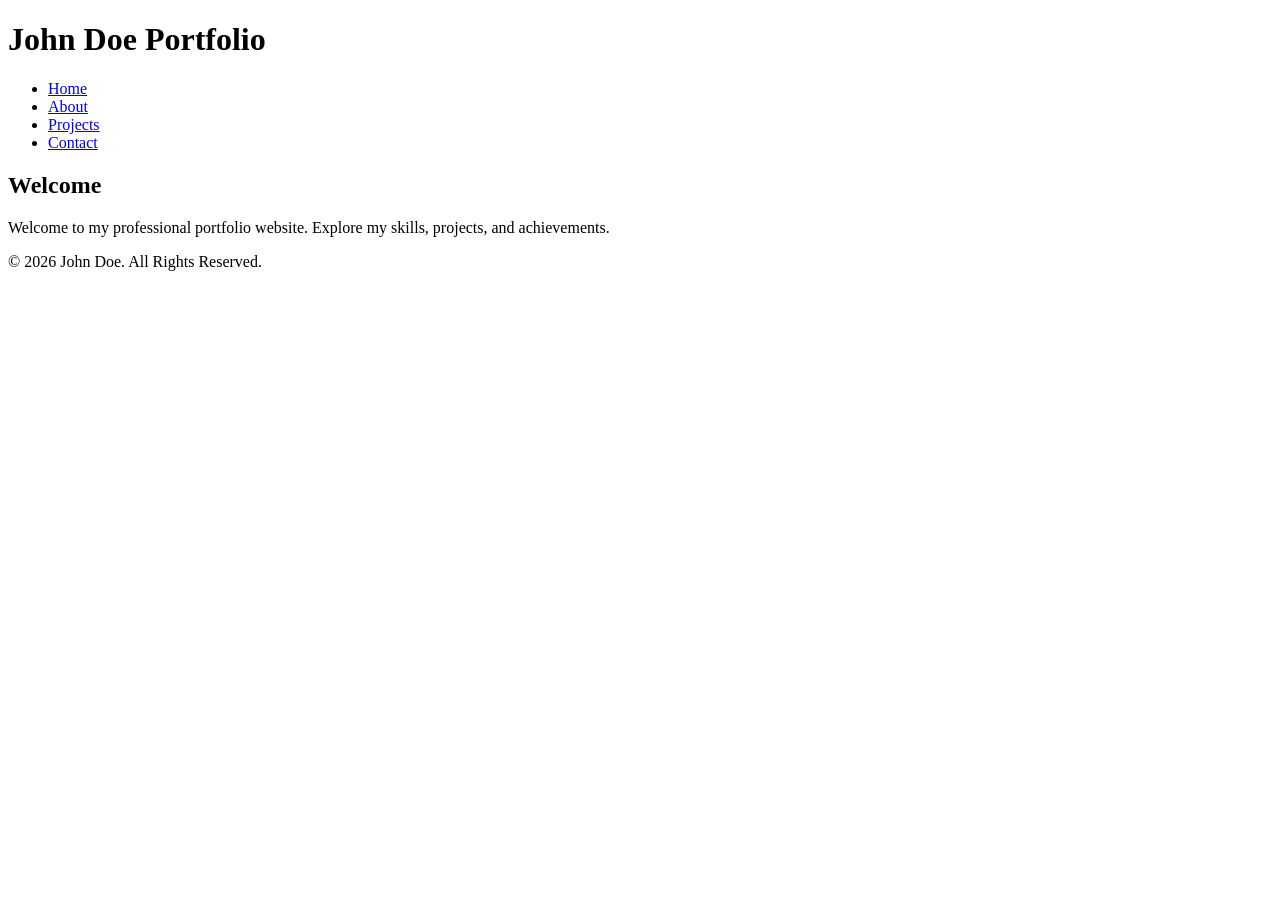
<file: index.html>
<!DOCTYPE html>
<html lang="en">
<head>
<meta charset="UTF-8">
<meta name="viewport" content="width=device-width, initial-scale=1.0">

<title>John Doe | Web Developer Portfolio</title>

<meta name="description"
content="Personal portfolio website showcasing skills, projects, and contact information.">

<meta name="keywords"
content="portfolio, web developer, HTML5, CSS3, accessibility, SEO">

<meta name="author" content="John Doe">

</head>

<body>

<header role="banner">
    <h1>John Doe Portfolio</h1>

    <nav aria-label="Primary Navigation">
        <ul>
            <li><a href="index.html" aria-current="page">Home</a></li>
            <li><a href="about.html">About</a></li>
            <li><a href="projects.html">Projects</a></li>
            <li><a href="contact.html">Contact</a></li>
        </ul>
    </nav>
</header>

<main id="main-content">

    <section aria-labelledby="welcome-heading">
        <h2 id="welcome-heading">Welcome</h2>

        <p>
            Welcome to my professional portfolio website.
            Explore my skills, projects, and achievements.
        </p>
    </section>

</main>

<footer>
    <p>&copy; 2026 John Doe. All Rights Reserved.</p>
</footer>

</body>
</html>
</file>
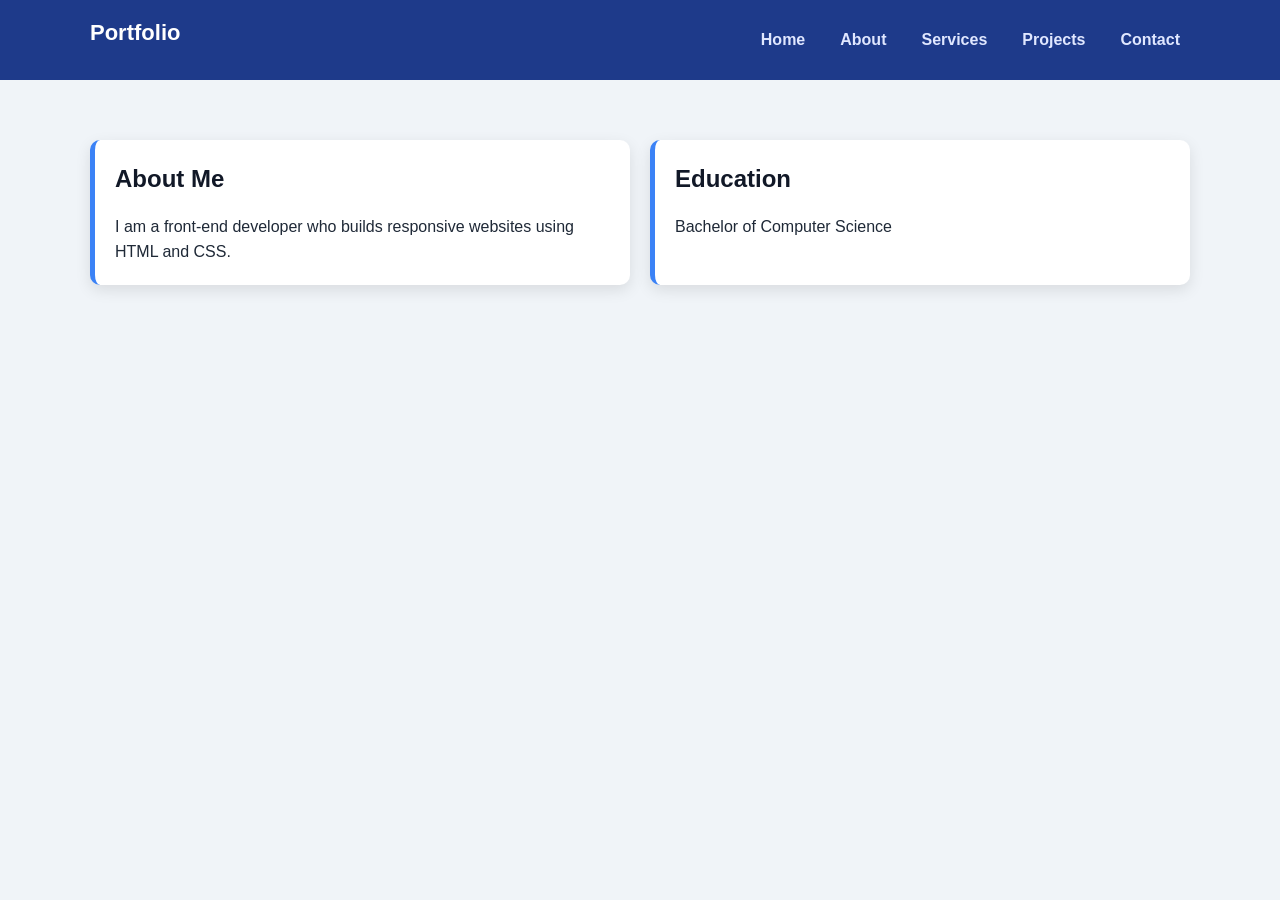
<file: about.html>
<!DOCTYPE html>
<html>
<head>
<title>About</title>
<link rel="stylesheet" href="style.css">
</head>
<body>

<header>
<div class="container navbar">
<h2 class="logo">Portfolio</h2>

<ul class="nav-links">
<li><a href="index.html">Home</a></li>
<li><a href="about.html">About</a></li>
<li><a href="services.html">Services</a></li>
<li><a href="projects.html">Projects</a></li>
<li><a href="contact.html">Contact</a></li>
</ul>
</div>
</header>

<section>
<div class="container grid grid-2">

<div class="card">
<h2>About Me</h2>
<p>I am a front-end developer who builds responsive websites using HTML and CSS.</p>
</div>

<div class="card">
<h2>Education</h2>
<p>Bachelor of Computer Science</p>
</div>

</div>
</section>

</body>
</html>
</file>
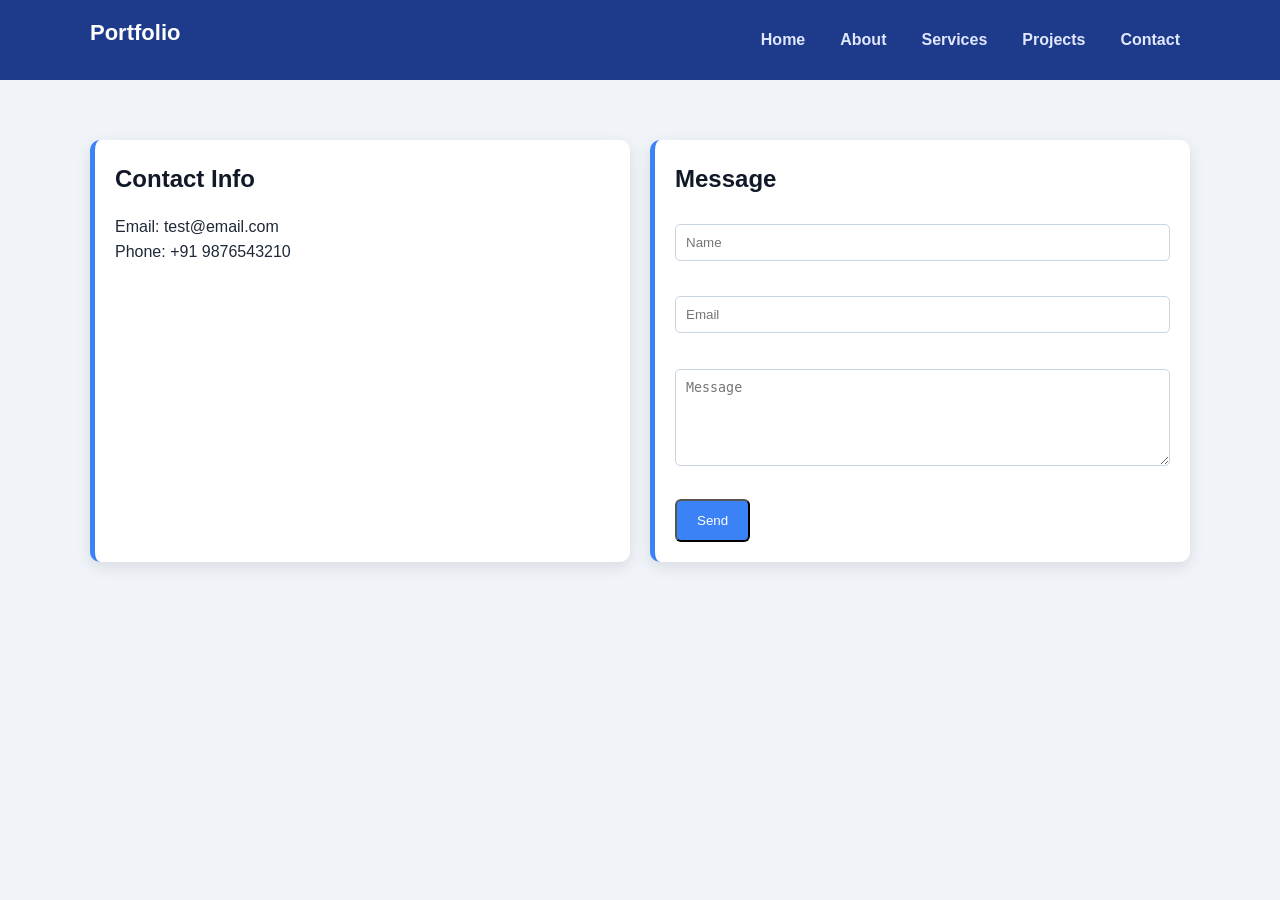
<file: contact.html>
<!DOCTYPE html>
<html>
<head>
<title>Contact</title>
<link rel="stylesheet" href="style.css">
</head>
<body>

<header>
<div class="container navbar">
<h2 class="logo">Portfolio</h2>

<ul class="nav-links">
<li><a href="index.html">Home</a></li>
<li><a href="about.html">About</a></li>
<li><a href="services.html">Services</a></li>
<li><a href="projects.html">Projects</a></li>
<li><a href="contact.html">Contact</a></li>
</ul>
</div>
</header>

<section>
<div class="container grid grid-2">

<div class="card">
<h2>Contact Info</h2>
<p>Email: test@email.com</p>
<p>Phone: +91 9876543210</p>
</div>

<div class="card">
<h2>Message</h2>
<form>
<input type="text" placeholder="Name"><br><br>
<input type="email" placeholder="Email"><br><br>
<textarea rows="5" placeholder="Message"></textarea><br><br>
<button class="btn">Send</button>
</form>
</div>

</div>
</section>

</body>
</html>
</file>
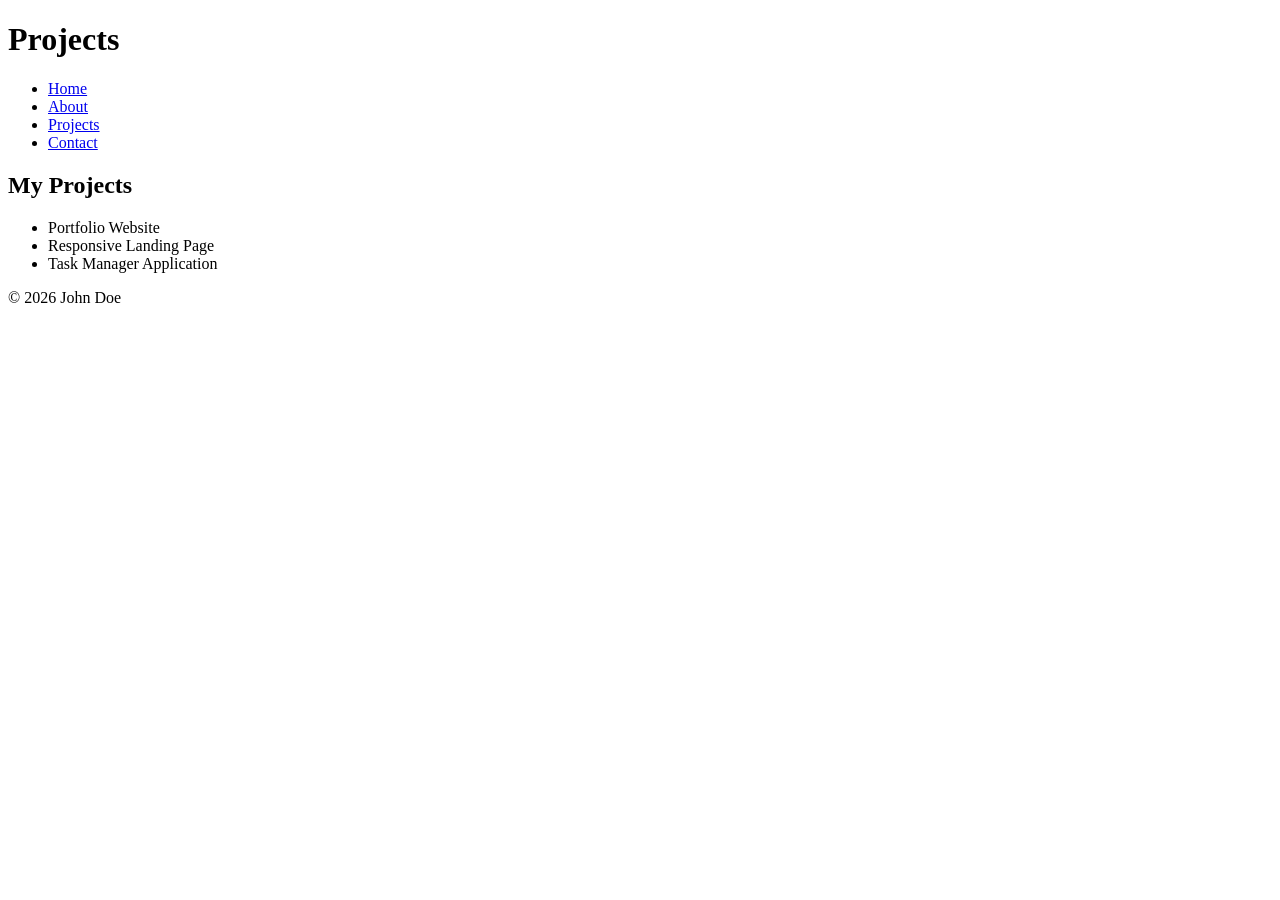
<file: project.html>
<!DOCTYPE html>
<html lang="en">
<head>

<meta charset="UTF-8">
<meta name="viewport" content="width=device-width, initial-scale=1.0">

<title>Projects | John Doe Portfolio</title>

<meta name="description"
content="Portfolio projects and web development work.">

</head>

<body>

<header>
    <h1>Projects</h1>

    <nav aria-label="Primary Navigation">
        <ul>
            <li><a href="index.html">Home</a></li>
            <li><a href="about.html">About</a></li>
            <li><a href="projects.html" aria-current="page">Projects</a></li>
            <li><a href="contact.html">Contact</a></li>
        </ul>
    </nav>
</header>

<main>

<section aria-labelledby="project-heading">

<h2 id="project-heading">My Projects</h2>

<ul>
<li>Portfolio Website</li>
<li>Responsive Landing Page</li>
<li>Task Manager Application</li>
</ul>

</section>

</main>

<footer>
    <p>&copy; 2026 John Doe</p>
</footer>

</body>
</html>
</file>
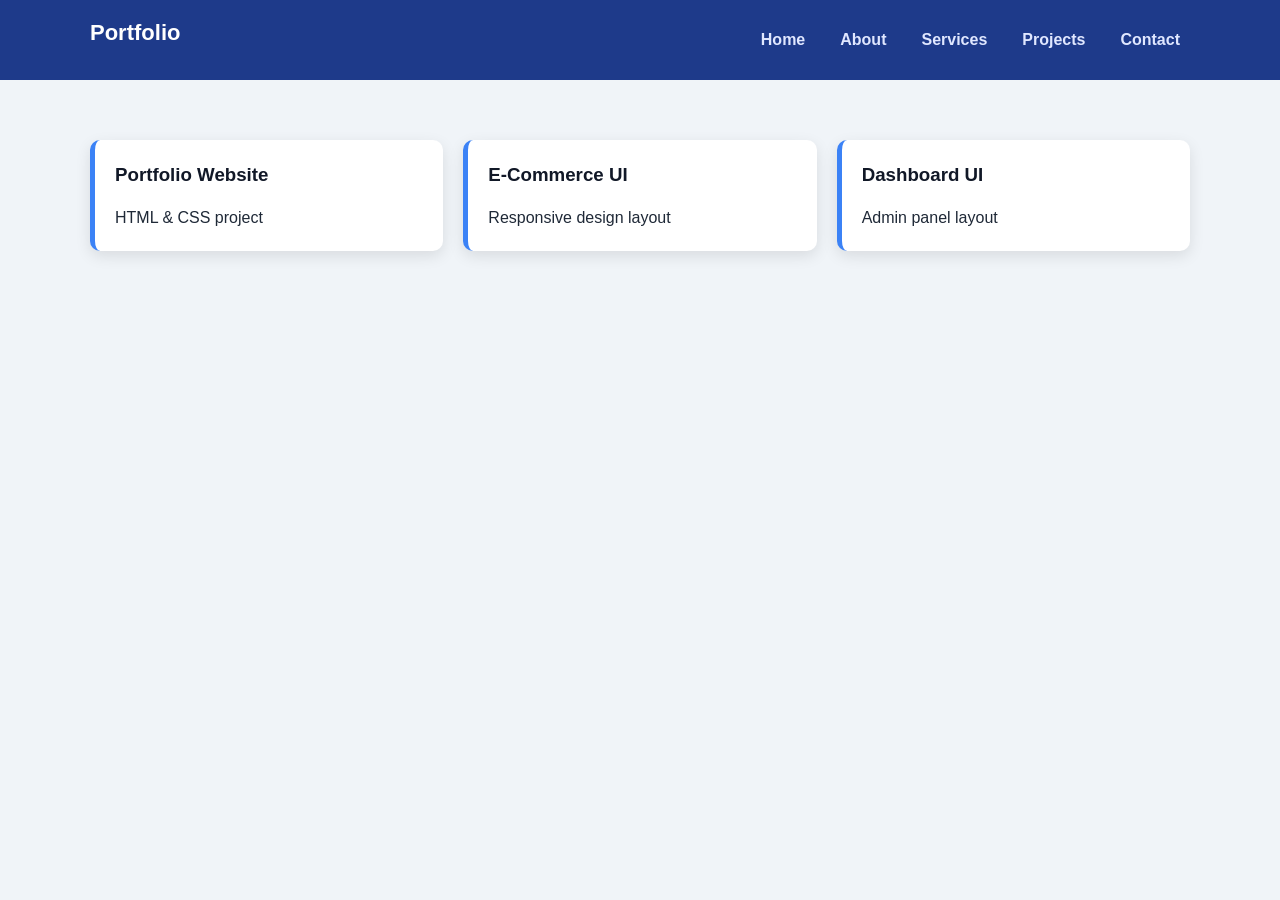
<file: projects.html>
<!DOCTYPE html>
<html>
<head>
<title>Projects</title>
<link rel="stylesheet" href="style.css">
</head>
<body>

<header>
<div class="container navbar">
<h2 class="logo">Portfolio</h2>

<ul class="nav-links">
<li><a href="index.html">Home</a></li>
<li><a href="about.html">About</a></li>
<li><a href="services.html">Services</a></li>
<li><a href="projects.html">Projects</a></li>
<li><a href="contact.html">Contact</a></li>
</ul>
</div>
</header>

<section>
<div class="container grid grid-3">

<div class="card">
<h3>Portfolio Website</h3>
<p>HTML & CSS project</p>
</div>

<div class="card">
<h3>E-Commerce UI</h3>
<p>Responsive design layout</p>
</div>

<div class="card">
<h3>Dashboard UI</h3>
<p>Admin panel layout</p>
</div>

</div>
</section>

</body>
</html>
</file>
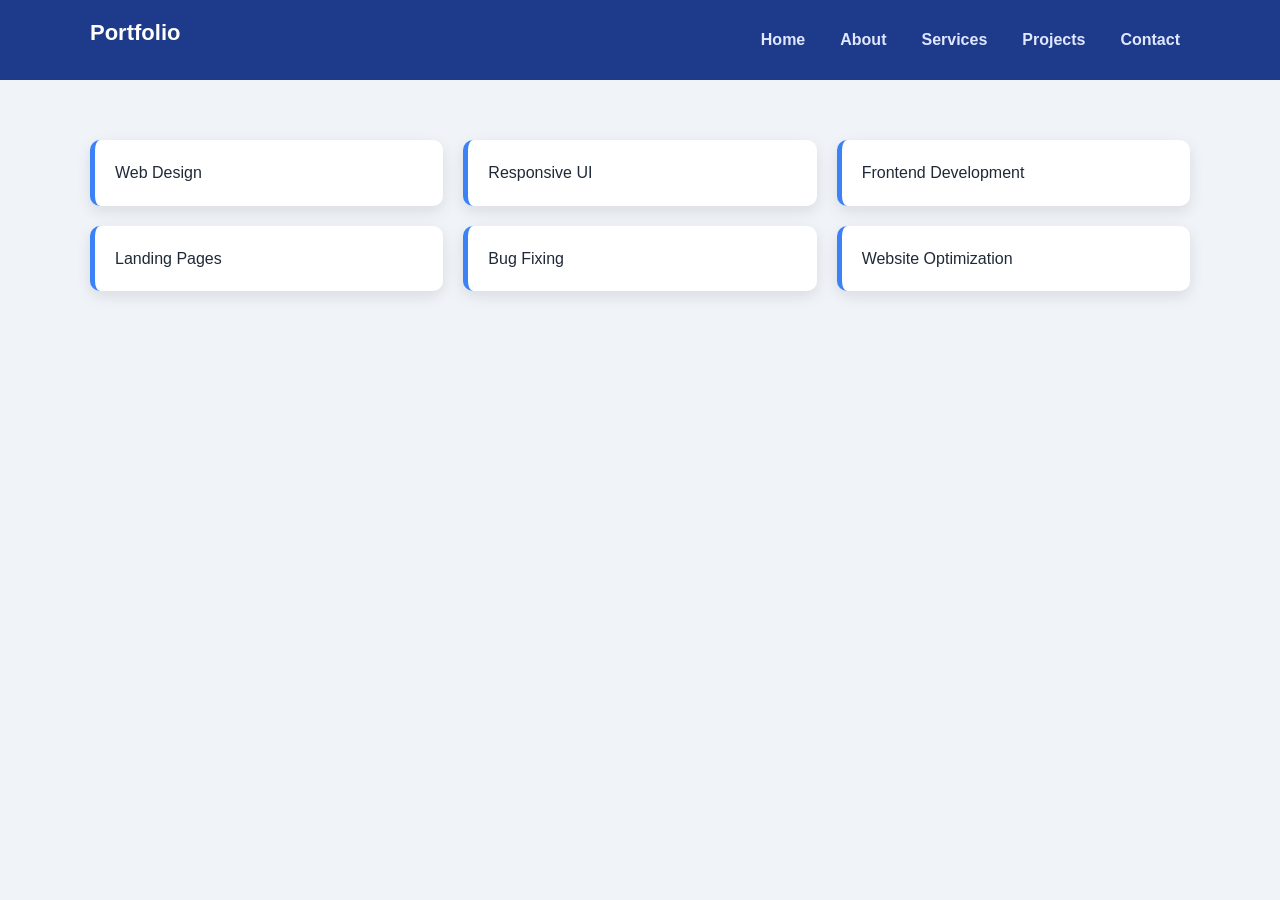
<file: services.html>
<!DOCTYPE html>
<html>
<head>
<title>Services</title>
<link rel="stylesheet" href="style.css">
</head>
<body>

<header>
<div class="container navbar">
<h2 class="logo">Portfolio</h2>

<ul class="nav-links">
<li><a href="index.html">Home</a></li>
<li><a href="about.html">About</a></li>
<li><a href="services.html">Services</a></li>
<li><a href="projects.html">Projects</a></li>
<li><a href="contact.html">Contact</a></li>
</ul>
</div>
</header>

<section>
<div class="container grid grid-3">

<div class="card">Web Design</div>
<div class="card">Responsive UI</div>
<div class="card">Frontend Development</div>
<div class="card">Landing Pages</div>
<div class="card">Bug Fixing</div>
<div class="card">Website Optimization</div>

</div>
</section>

</body>
</html>
</file>
<file: style.css>
/* RESET */
* {
  margin: 0;
  padding: 0;
  box-sizing: border-box;
}

/* BODY */
body {
  font-family: Arial, sans-serif;
  background: #f0f4f8;
  color: #1f2937;
  line-height: 1.6;
}

/* CONTAINER */
.container {
  width: 90%;
  max-width: 1100px;
  margin: auto;
}

/* HEADER */
header {
  background: #1e3a8a;
  color: white;
  padding: 15px 0;
}

.navbar {
  display: flex;
  flex-direction: column;
  align-items: center;
  gap: 10px;
}

.logo {
  font-size: 22px;
  font-weight: bold;
  color: #ffffff;
}

/* NAV LINKS */
.nav-links {
  list-style: none;
  display: flex;
  gap: 15px;
}

.nav-links a {
  text-decoration: none;
  color: #e0e7ff;
  font-weight: bold;
  padding: 5px 10px;
  border-radius: 5px;
  transition: 0.3s;
}

.nav-links a:hover {
  background: #3b82f6;
  color: white;
}

/* SECTIONS */
section {
  padding: 60px 0;
}

h1, h2, h3 {
  margin-bottom: 15px;
  color: #111827;
}

/* HERO */
.hero {
  text-align: center;
  background: linear-gradient(135deg, #3b82f6, #1e3a8a);
  color: white;
  padding: 80px 20px;
  border-radius: 0 0 20px 20px;
}

.hero p {
  max-width: 600px;
  margin: auto;
}

/* CARD */
.card {
  background: white;
  padding: 20px;
  border-radius: 10px;
  box-shadow: 0 5px 15px rgba(0,0,0,0.1);
  border-left: 5px solid #3b82f6;
}

/* GRID */
.grid {
  display: grid;
  gap: 20px;
}

/* BUTTON */
.btn {
  display: inline-block;
  padding: 12px 20px;
  background: #3b82f6;
  color: white;
  border-radius: 6px;
  text-decoration: none;
  transition: 0.3s;
}

.btn:hover {
  background: #1e40af;
}

/* FORM */
input, textarea {
  width: 100%;
  padding: 10px;
  margin-top: 10px;
  border: 1px solid #cbd5e1;
  border-radius: 5px;
}

/* FOOTER */
footer {
  text-align: center;
  padding: 20px;
  background: #1e3a8a;
  color: white;
  margin-top: 40px;
}

/* RESPONSIVE */
@media (min-width: 768px) {
  .navbar {
    flex-direction: row;
    justify-content: space-between;
  }

  .grid-2 {
    grid-template-columns: repeat(2, 1fr);
  }

  .grid-3 {
    grid-template-columns: repeat(3, 1fr);
  }
}
</file>
